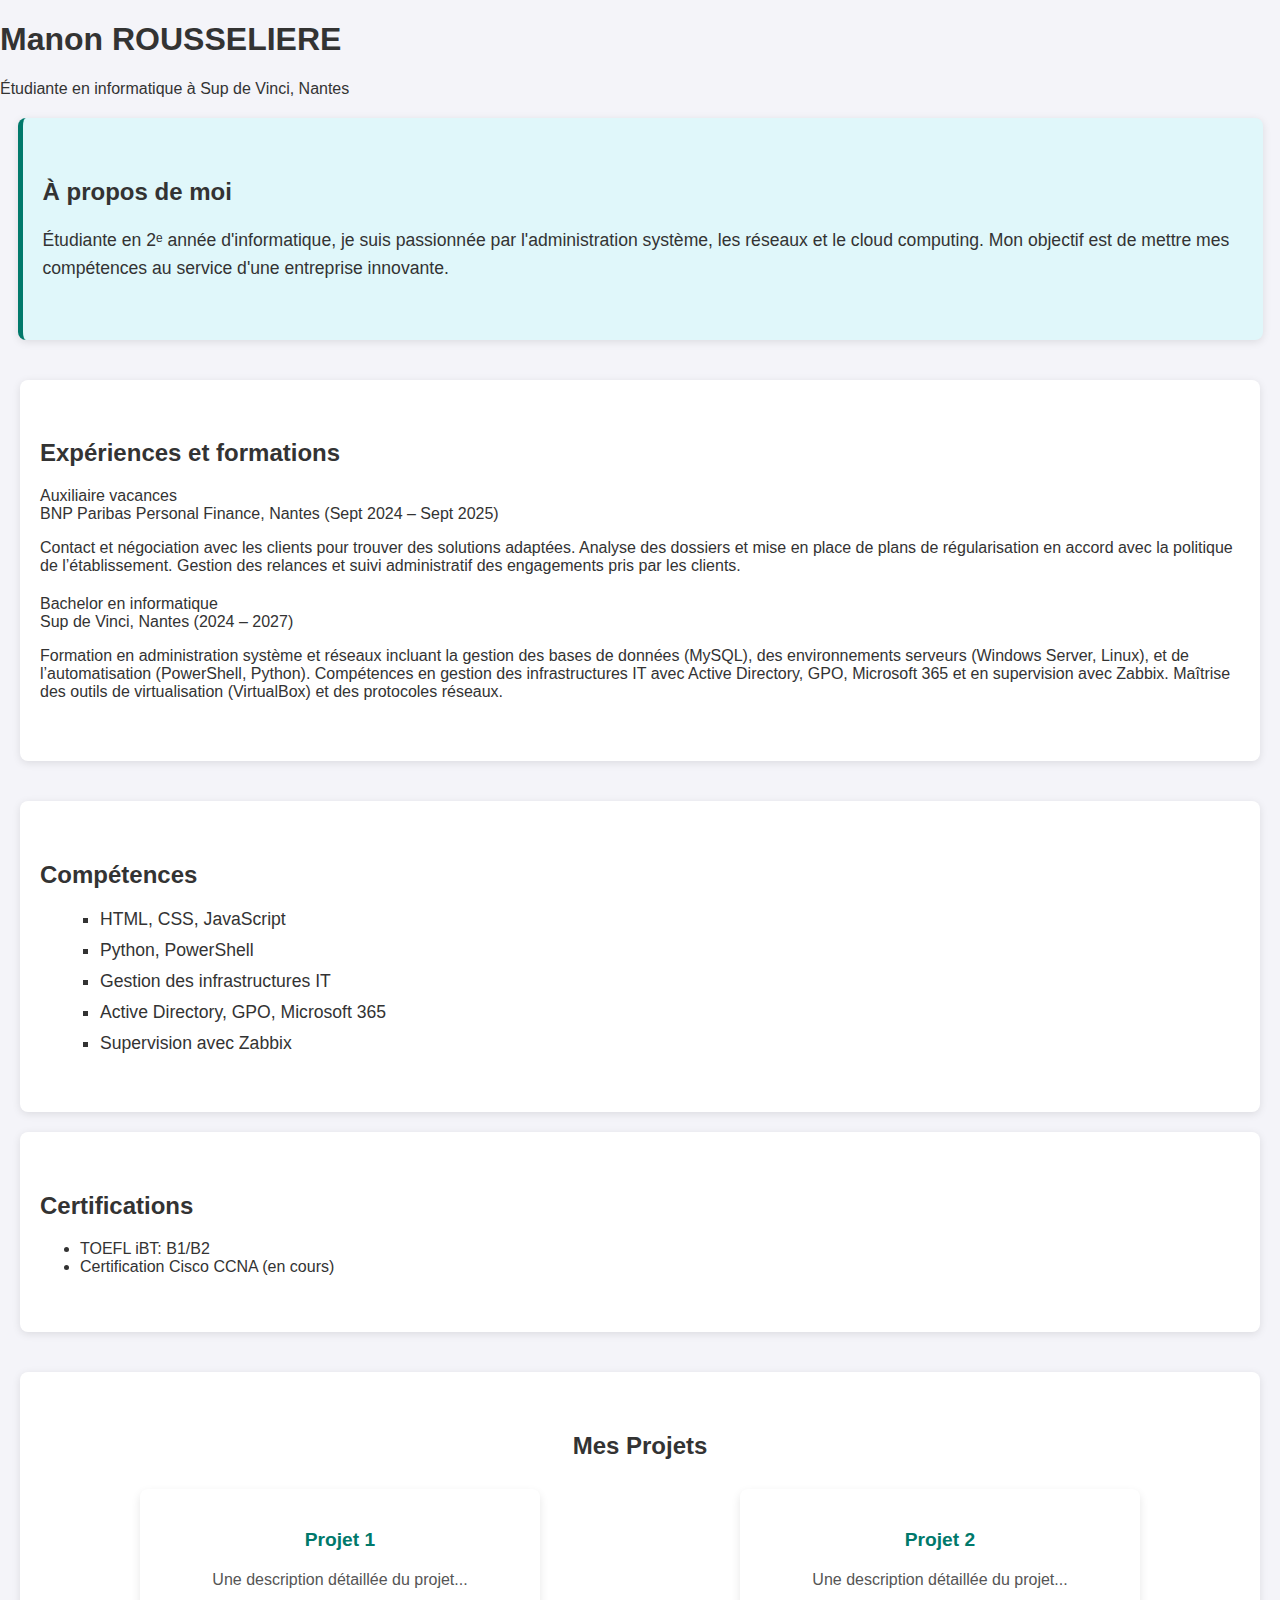
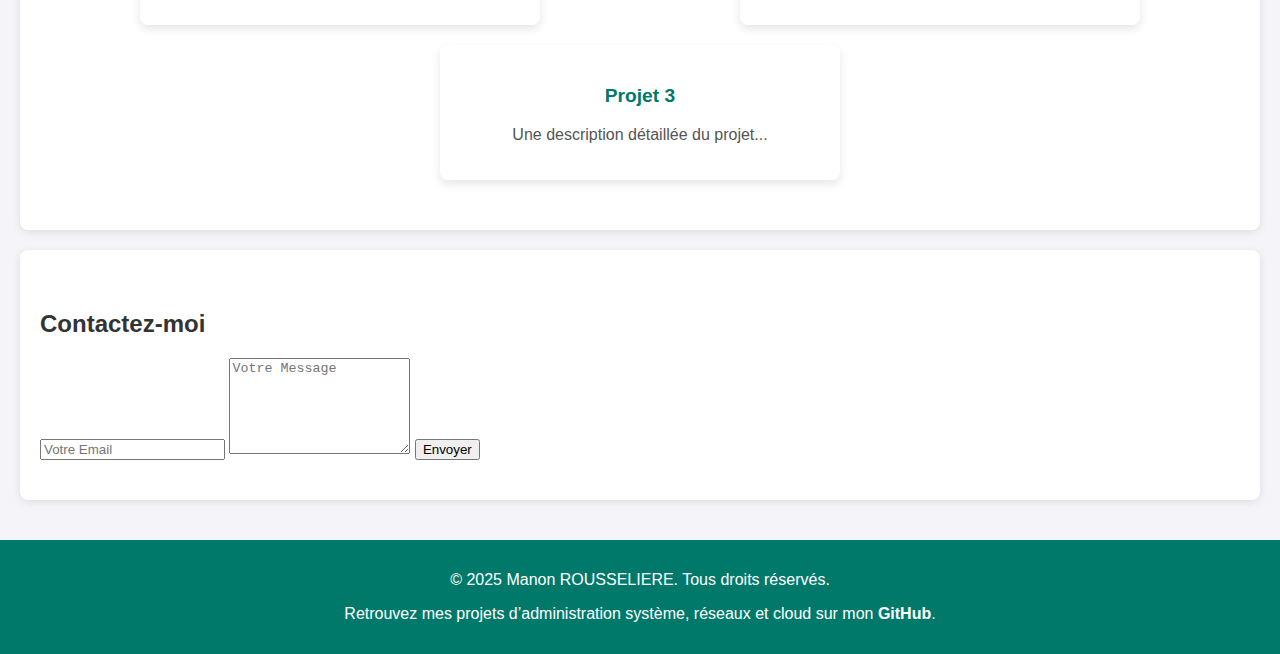
<file: index.html>
<!DOCTYPE html>
<html lang="fr">
<head>
    <meta charset="UTF-8">
    <meta name="viewport" content="width=device-width, initial-scale=1.0">
    <meta http-equiv="X-UA-Compatible" content="ie=edge">
    <title>Mon Portfolio | Manon ROUSSELIERE</title>
    <link rel="stylesheet" href="style.css">
</head>
<body>
    <header>
        <h1>Manon ROUSSELIERE</h1>
        <p>Étudiante en informatique à Sup de Vinci, Nantes</p>
    </header>

    <div class="container">

        <!-- À propos -->
        <section id="a-propos">
            <h2>À propos de moi</h2>
            <p>Étudiante en 2ᵉ année d'informatique, je suis passionnée par l'administration système, les réseaux et le cloud computing. Mon objectif est de mettre mes compétences au service d'une entreprise innovante.</p>
        </section>

        <!-- Expériences professionnelles et formations -->
        <section id="experience-formation">
            <h2>Expériences et formations</h2>
            <ul>
                <li>
                    <div class="title">Auxiliaire vacances</div>
                    <div class="details">BNP Paribas Personal Finance, Nantes (Sept 2024 – Sept 2025)</div>
                    <p>Contact et négociation avec les clients pour trouver des solutions adaptées. Analyse des dossiers et mise en place de plans de régularisation en accord avec la politique de l’établissement. Gestion des relances et suivi administratif des engagements pris par les clients.</p>
                </li>
                <li>
                    <div class="title">Bachelor en informatique</div>
                    <div class="details">Sup de Vinci, Nantes (2024 – 2027)</div>
                    <p>Formation en administration système et réseaux incluant la gestion des bases de données (MySQL), des environnements serveurs (Windows Server, Linux), et de l’automatisation (PowerShell, Python). Compétences en gestion des infrastructures IT avec Active Directory, GPO, Microsoft 365 et en supervision avec Zabbix. Maîtrise des outils de virtualisation (VirtualBox) et des protocoles réseaux.</p>
                </li>
            </ul>
        </section>

        <!-- Compétences et Certifications -->
        <section id="competences">
            <h2>Compétences</h2>
                <ul>
                    <li>HTML, CSS, JavaScript</li>
                    <li>Python, PowerShell</li>
                    <li>Gestion des infrastructures IT</li>
                    <li>Active Directory, GPO, Microsoft 365</li>
                    <li>Supervision avec Zabbix</li>
                </ul>
        </section>

        <section id="certifications">
        <h2>Certifications</h2>
            <ul>
                <li>TOEFL iBT: B1/B2</li>
                <li>Certification Cisco CCNA (en cours)</li>
            </ul>
        </section>


        <!-- Projets -->
        <section id="projets">
            <h2>Mes Projets</h2>
            <div class="projets-list">
                <div class="projet">
                    <h3>Projet 1</h3>
                    <p>Une description détaillée du projet...</p>
                </div>
                <div class="projet">
                    <h3>Projet 2</h3>
                    <p>Une description détaillée du projet...</p>
                </div>
                <div class="projet">
                    <h3>Projet 3</h3>
                    <p>Une description détaillée du projet...</p>
                </div>
            </div>
        </section>


        <!-- Formulaire de contact -->
        <section id="contact">
            <h2>Contactez-moi</h2>
            <form action="submit_form.php" method="POST">
                <input type="email" name="email" placeholder="Votre Email" required>
                <textarea name="message" placeholder="Votre Message" rows="6" required></textarea>
                <input type="submit" value="Envoyer">
            </form>
        </section>


    <footer>
        <p>© 2025 Manon ROUSSELIERE. Tous droits réservés.</p>
        <p>Retrouvez mes projets d’administration système, réseaux et cloud sur mon <a href="https://github.com/azerty0rslr" target="_blank">GitHub</a>.</p>
    </footer>

</body>
</html>
</file>
<file: style.css>
/* Mise en page générale */
body {
    font-family: Arial, sans-serif;
    margin: 0;
    padding: 0;
    background-color: #f4f4f9;
    color: #333;
}

h2, h3 {
    color: #333;
    font-weight: bold;
}

h3 {
    margin-top: 20px;
}

/* Section générale */
section {
    padding: 40px 20px;
    margin: 20px auto;
    max-width: 1200px;
    background-color: #fff;
    border-radius: 8px;
    box-shadow: 0 2px 8px rgba(0, 0, 0, 0.1);
}

/* À propos */
#a-propos {
    background-color: #e0f7fa;
    border-left: 5px solid #00796b;
    padding-left: 20px;
}

#a-propos p {
    line-height: 1.6;
    font-size: 1.1em;
}

/* Expériences professionnelles et Formation */
#experience-formation {
    margin-top: 40px;
}

#experience-formation ul {
    list-style-type: none;
    padding: 0;
}

#experience-formation li {
    margin-bottom: 20px;
}

#experience-formation strong {
    font-size: 1.2em;
    color: #00796b;
}

#experience-formation em {
    font-size: 1em;
    color: #555;
}

/* Compétences */
#competences {
    margin-top: 40px;
}

#competences ul {
    list-style-type: square;
    margin-left: 20px;
    font-size: 1.1em;
}

#competences li {
    margin-bottom: 10px;
}

/* Projets */
#projets {
    margin-top: 40px;
    text-align: center;
}

.projets-list {
    display: flex;
    justify-content: space-around;
    flex-wrap: wrap;
}

.projet {
    background-color: #ffffff;
    margin: 10px;
    padding: 20px;
    border-radius: 8px;
    box-shadow: 0 4px 10px rgba(0, 0, 0, 0.1);
    width: 30%;
}

.projet h3 {
    color: #00796b;
    font-size: 1.2em;
}

.projet p {
    font-size: 1em;
    color: #555;
}

/* Formulaire de contact */
#contact-form {
    display: flex;
    flex-direction: column;
    align-items: flex-start;
}

#contact-form label {
    margin-top: 10px;
    font-weight: bold;
}

#contact-form input, #contact-form textarea {
    width: 100%;
    padding: 10px;
    margin-top: 5px;
    border: 1px solid #ccc;
    border-radius: 4px;
    font-size: 1em;
}

#contact-form button {
    padding: 12px 20px;
    background-color: #00796b;
    color: white;
    border: none;
    border-radius: 4px;
    margin-top: 20px;
    cursor: pointer;
    font-size: 1.1em;
}

#contact-form button:hover {
    background-color: #004d40;
}

/* Footer */
footer {
    background-color: #00796b;
    color: white;
    text-align: center;
    padding: 15px 0;
    margin-top: 40px;
}

footer a {
    color: #ffffff;
    text-decoration: none;
    font-weight: bold;
}

footer a:hover {
    text-decoration: underline;
}
</file>
